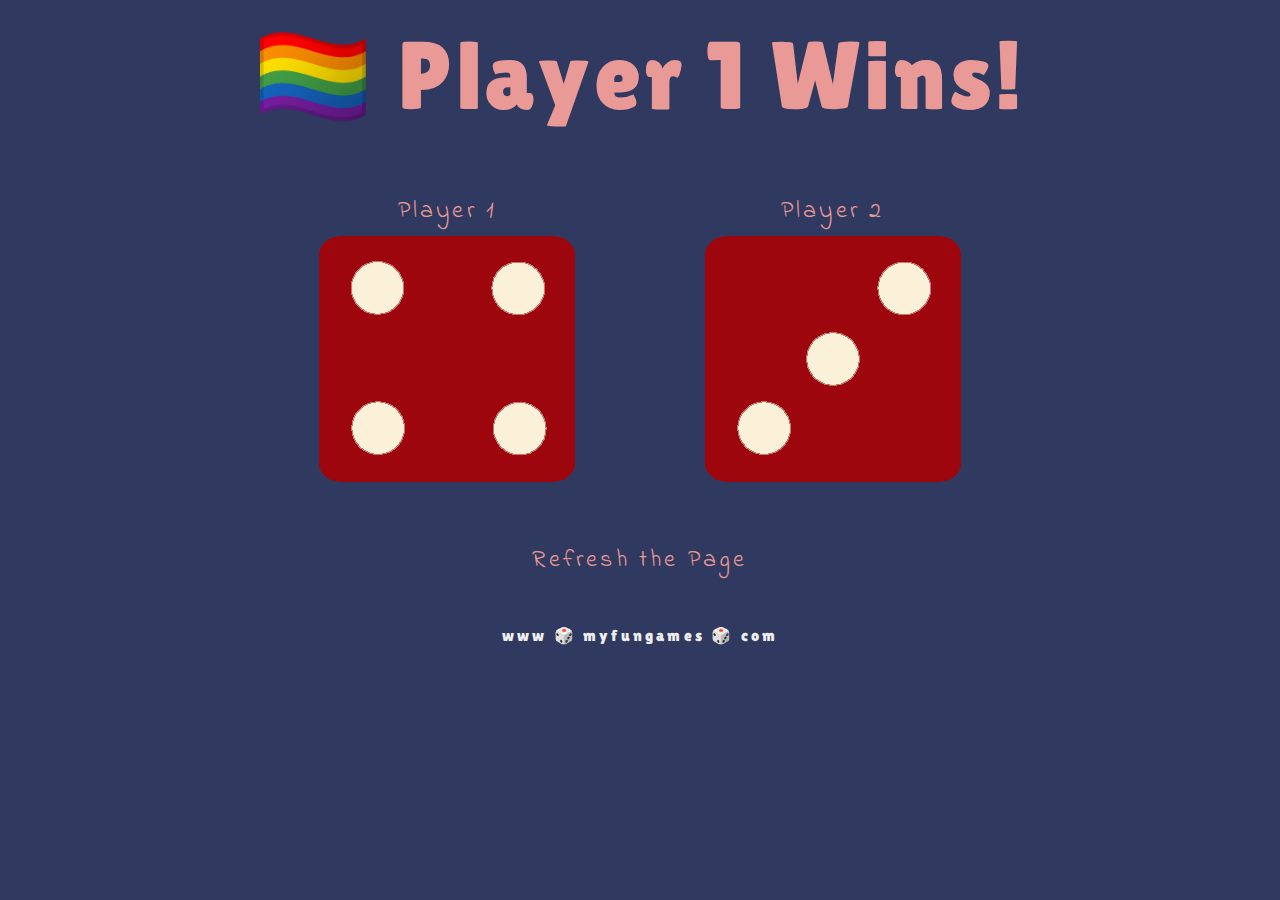
<file: index.html>
<!DOCTYPE html>
<html lang="en" dir="ltr">

<head>
  <meta charset="utf-8">
  <title>Dicee</title>
  <link rel="stylesheet" href="style.css">
  <link href="https://fonts.googleapis.com/css2?family=Indie+Flower&family=Lilita+One&display=swap" rel="stylesheet">

</head>

<body>

  <div class="container">
    <h1>Refresh Me</h1>

    <div class="dice">
      <p>Player 1</p>
      <img class="img1" src="images/dice6.png">
    </div>

    <div class="dice">
      <p>Player 2</p>
      <img class="img2" src="images/dice6.png">
    </div>
    <p>Refresh the Page</p>
  </div>

  <script src="dice.js"></script>
</body>

<footer>
  www 🎲 myfungames 🎲 com
</footer>

</html>
</file>
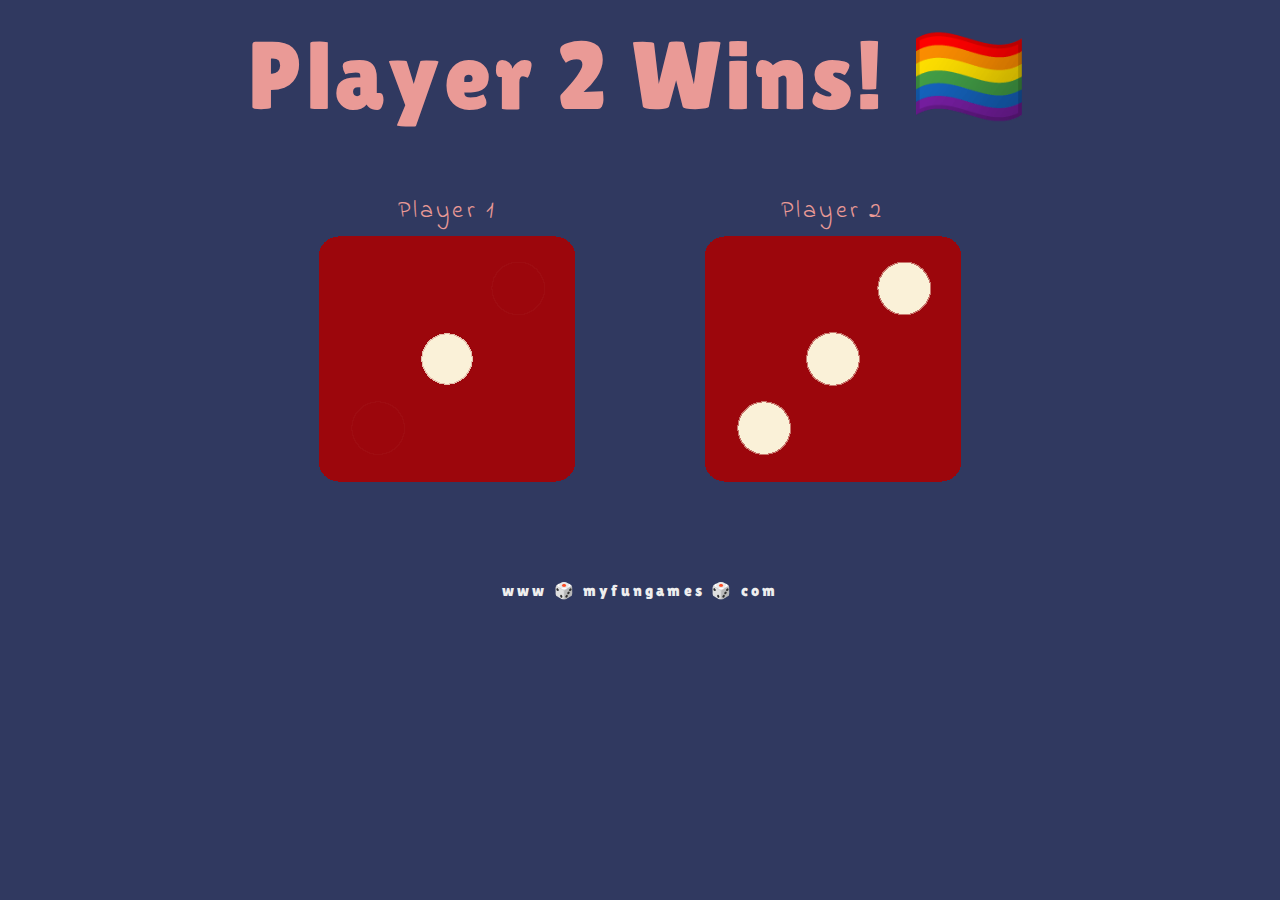
<file: dicee.html>
<!DOCTYPE html>
<html lang="en" dir="ltr">

<head>
  <meta charset="utf-8">
  <title>Dicee</title>
  <link rel="stylesheet" href="style.css">
  <link href="https://fonts.googleapis.com/css2?family=Indie+Flower&family=Lilita+One&display=swap" rel="stylesheet">

</head>

<body>

  <div class="container">
    <h1>Refresh Me</h1>

    <div class="dice">
      <p>Player 1</p>
      <img class="img1" src="images/dice6.png">
    </div>

    <div class="dice">
      <p>Player 2</p>
      <img class="img2" src="images/dice6.png">
    </div>

  </div>

  <script src="index.js"></script>
</body>

<footer>
  www 🎲 myfungames 🎲 com
</footer>

</html>
</file>
<file: style.css>
body {
  background-color: #303960;
  height: 100%;
  margin: 0;
  text-align: center;
  letter-spacing: 0.2rem;
  /* color: #f8b24f; */
  color: #ea9a96;
  font-family: 'Lilita One', cursive;
}

.container {
  margin: 0 auto;
  padding: 0 10% 3%;
  /* position: absolute;
  top: 30%;
  left: 50%;
  -ms-transform: translateX(-50%) translateY(-50%);
  -webkit-transform: translate(-50%,-50%);
  transform: translate(-50%,-50%); */
}

.dice {
  display: inline-block;
  padding: 0 5%;
  margin: 5% 1%;

}

h1 {
  margin: 2% auto 1%;
  font-size: 6rem;
  font-weight: lighter;
  /* line-height: 1.5; */
  /* min-width: 400px; */
}

p {
  font-family: 'Indie Flower', cursive;
  font-size: 1.5rem;
  margin: 0 0 1%;
}

footer {
  display: flex;
  justify-content: center;
  color: #EEEEEE;
}
</file>
